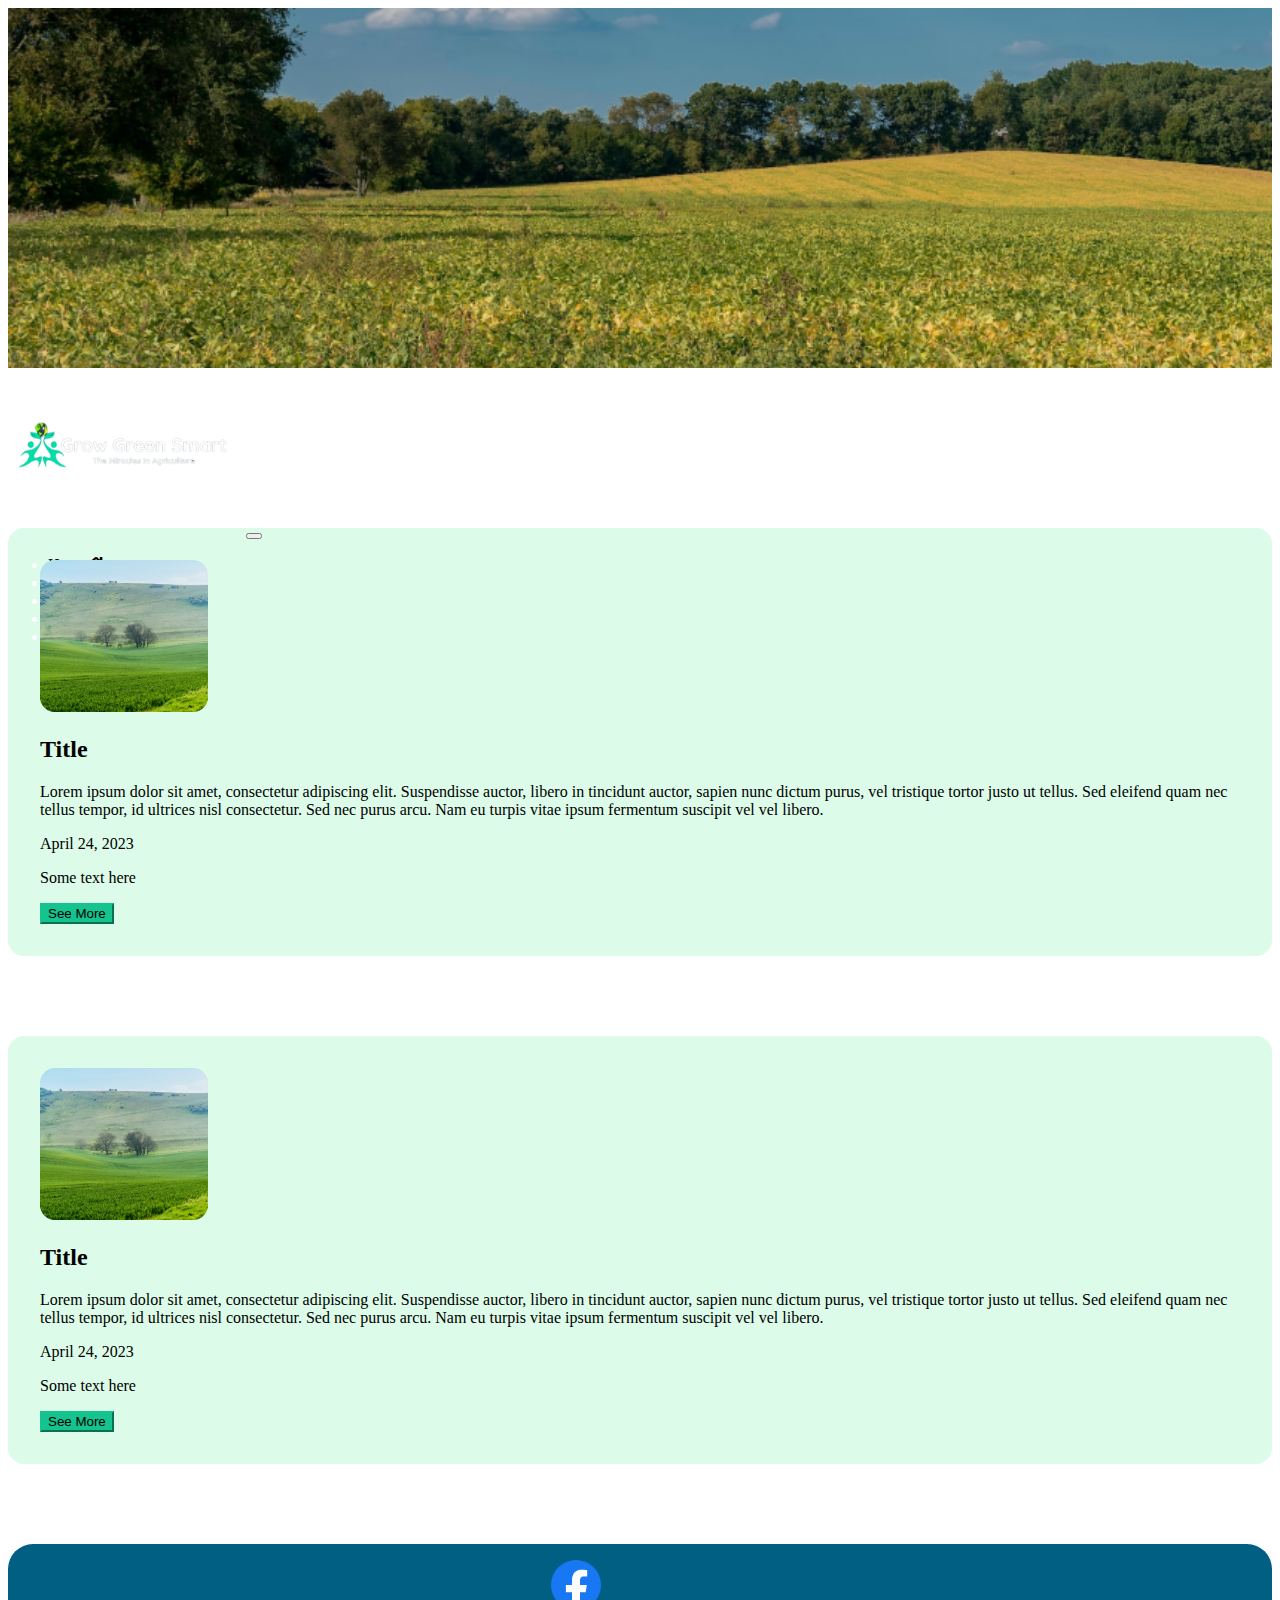
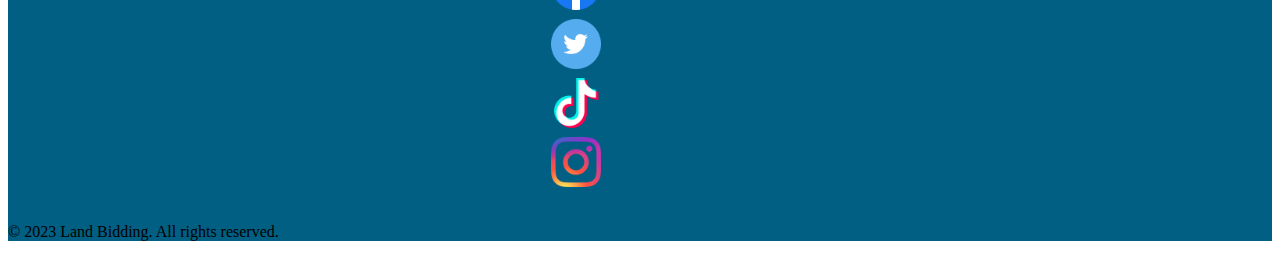
<file: index.html>
<!doctype html>
<html lang="en">
   <head>
      <!-- Required meta tags -->
      <meta charset="utf-8">
      <meta name="viewport" content="width=device-width, initial-scale=1">
      <!-- Bootstrap CSS -->
      <link href="https://cdn.jsdelivr.net/npm/bootstrap@5.0.2/dist/css/bootstrap.min.css" rel="stylesheet" integrity="sha384-EVSTQN3/azprG1Anm3QDgpJLIm9Nao0Yz1ztcQTwFspd3yD65VohhpuuCOmLASjC" crossorigin="anonymous">
      <link rel="stylesheet" href="css/style.css">
      <link rel="stylesheet" href="https://cdnjs.cloudflare.com/ajax/libs/font-awesome/5.15.2/css/all.min.css">
      <title>Land Bidding</title>
   </head>
   <body>
      <!-- Header -->
      <header>
      </header>
      <!-- Navigation -->
      <nav class="navbar navbar-expand-lg navbar-light fixed-top">
         <div class="container-fluid px-4">
            <a class="navbar-brand" href="#"><img src="img/logo.png" alt=""></a>
            <button class="navbar-toggler" type="button" data-bs-toggle="collapse" data-bs-target="#navbarNav" aria-controls="navbarNav" aria-expanded="false" aria-label="Toggle navigation">
            <span class="navbar-toggler-icon"></span>
            </button>
            <div class="collapse navbar-collapse" id="navbarNav">
               <ul class="navbar-nav">
                  <li class="nav-item">
                     <a class="nav-link" href="#">Home<i class="fas fa-home"></i> </a>
                  </li>
                  <li class="nav-item">
                     <a class="nav-link" href="#">Lands<i class="fas fa-map-pin"></i> </a>
                  </li>
                  <li class="nav-item">
                    <a class="nav-link" href="#">About Us<i class="fas fa-user"></i> </a>
                 </li>
                  <li class="nav-item">
                     <a class="nav-link" href="#">Services<i class="fas fa-user"></i> </a>
                  </li>
                  <li class="nav-item">
                     <a class="nav-link" href="#">Contact Us<i class="fas fa-reply"></i> </a>
                  </li>
               </ul>
            </div>
         </div>
      </nav>
      <!-- Post box -->
      <div class="container post-box">
         <div class="row">
            <div class="col-lg-3">
               <img src="./img/post1.png" alt="Image" class="img-fluid  mb-3">
            </div>
            <div class="col-lg-6">
               <h2>Title</h2>
               <p>Lorem ipsum dolor sit amet, consectetur adipiscing elit. Suspendisse auctor, libero in tincidunt auctor, sapien nunc dictum purus, vel tristique tortor justo ut tellus. Sed eleifend quam nec tellus tempor, id ultrices nisl consectetur. Sed nec purus arcu. Nam eu turpis vitae ipsum fermentum suscipit vel vel libero.</p>
            </div>
            <div class="col-lg-3">
               <div class="text-end mb-3">
                  <span class="text-muted">April 24, 2023</span>
                  <p>Some text here</p>
                  <button class="btn btn-primary">See More</button>
               </div>
            </div>
         </div>
      </div>
      <div class="container post-box">
         <div class="row">
            <div class="col-lg-3">
               <img src="./img/post1.png" alt="Image" class="img-fluid  mb-3">
            </div>
            <div class="col-lg-6">
               <h2>Title</h2>
               <p>Lorem ipsum dolor sit amet, consectetur adipiscing elit. Suspendisse auctor, libero in tincidunt auctor, sapien nunc dictum purus, vel tristique tortor justo ut tellus. Sed eleifend quam nec tellus tempor, id ultrices nisl consectetur. Sed nec purus arcu. Nam eu turpis vitae ipsum fermentum suscipit vel vel libero.</p>
            </div>
            <div class="col-lg-3">
               <div class="text-end mb-3">
                  <span class="text-muted">April 24, 2023</span>
                  <p>Some text here</p>
                  <button class="btn btn-primary">See More</button>
               </div>
            </div>
         </div>
      </div>
      <!-- Footer -->
      <footer class="text-white">
         <div class="container">
            <div class="social-icons">
               <div class="row">
                  <div class="col-lg-3">
                     <a href="#">
                     <img src="./img/Facebook.png" height="50" width="50" alt="Facebook">
                     </a>
                  </div>
                  <div class="col-lg-3" style="margin-top: 5px; margin-bottom: 5px;">
                     <a href="#">
                     <img src="./img/Twitter.png" height="50" width="50" alt="Twitter">
                     </a>
                  </div>
                  <div class="col-lg-3" style="margin-top: 5px; margin-bottom: 5px;">
                     <a href="#">
                     <img src="./img/Tik Tok.png" height="50" width="50" alt="TikTok">
                     </a>
                  </div>
                  <div class="col-lg-3">
                     <a href="#">
                     <img src="./img/Instagram.png" height="50" width="50" alt="Instagram">
                     </a>
                  </div>
               </div>
            </div>
            <div class="row mt-3">
               <div class="col-lg-12">
                  <p class="text-center">&copy; 2023 Land Bidding. All rights reserved.</p>
               </div>
            </div>
         </div>
      </footer>
      <!-- Optional JavaScript; choose one of the two! -->
      <!-- Option 1: Bootstrap Bundle with Popper -->
      <script src="https://cdn.jsdelivr.net/npm/bootstrap@5.0.2/dist/js/bootstrap.bundle.min.js" integrity="sha384-MrcW6ZMFYlzcLA8Nl+NtUVF0sA7MsXsP1UyJoMp4YLEuNSfAP+JcXn/tWtIaxVXM" crossorigin="anonymous"></script>
      <!-- Option 2: Separate Popper and Bootstrap JS -->
      <!--
         <script src="https://cdn.jsdelivr.net/npm/@popperjs/core@2.9.2/dist/umd/popper.min.js" integrity="sha384-IQsoLXl5PILFhosVNubq5LC7Qb9DXgDA9i+tQ8Zj3iwWAwPtgFTxbJ8NT4GN1R8p" crossorigin="anonymous"></script>
         <script src="https://cdn.jsdelivr.net/npm/bootstrap@5.0.2/dist/js/bootstrap.min.js" integrity="sha384-cVKIPhGWiC2Al4u+LWgxfKTRIcfu0JTxR+EQDz/bgldoEyl4H0zUF0QKbrJ0EcQF" crossorigin="anonymous"></script>
         -->
   </body>
</html>
</file>
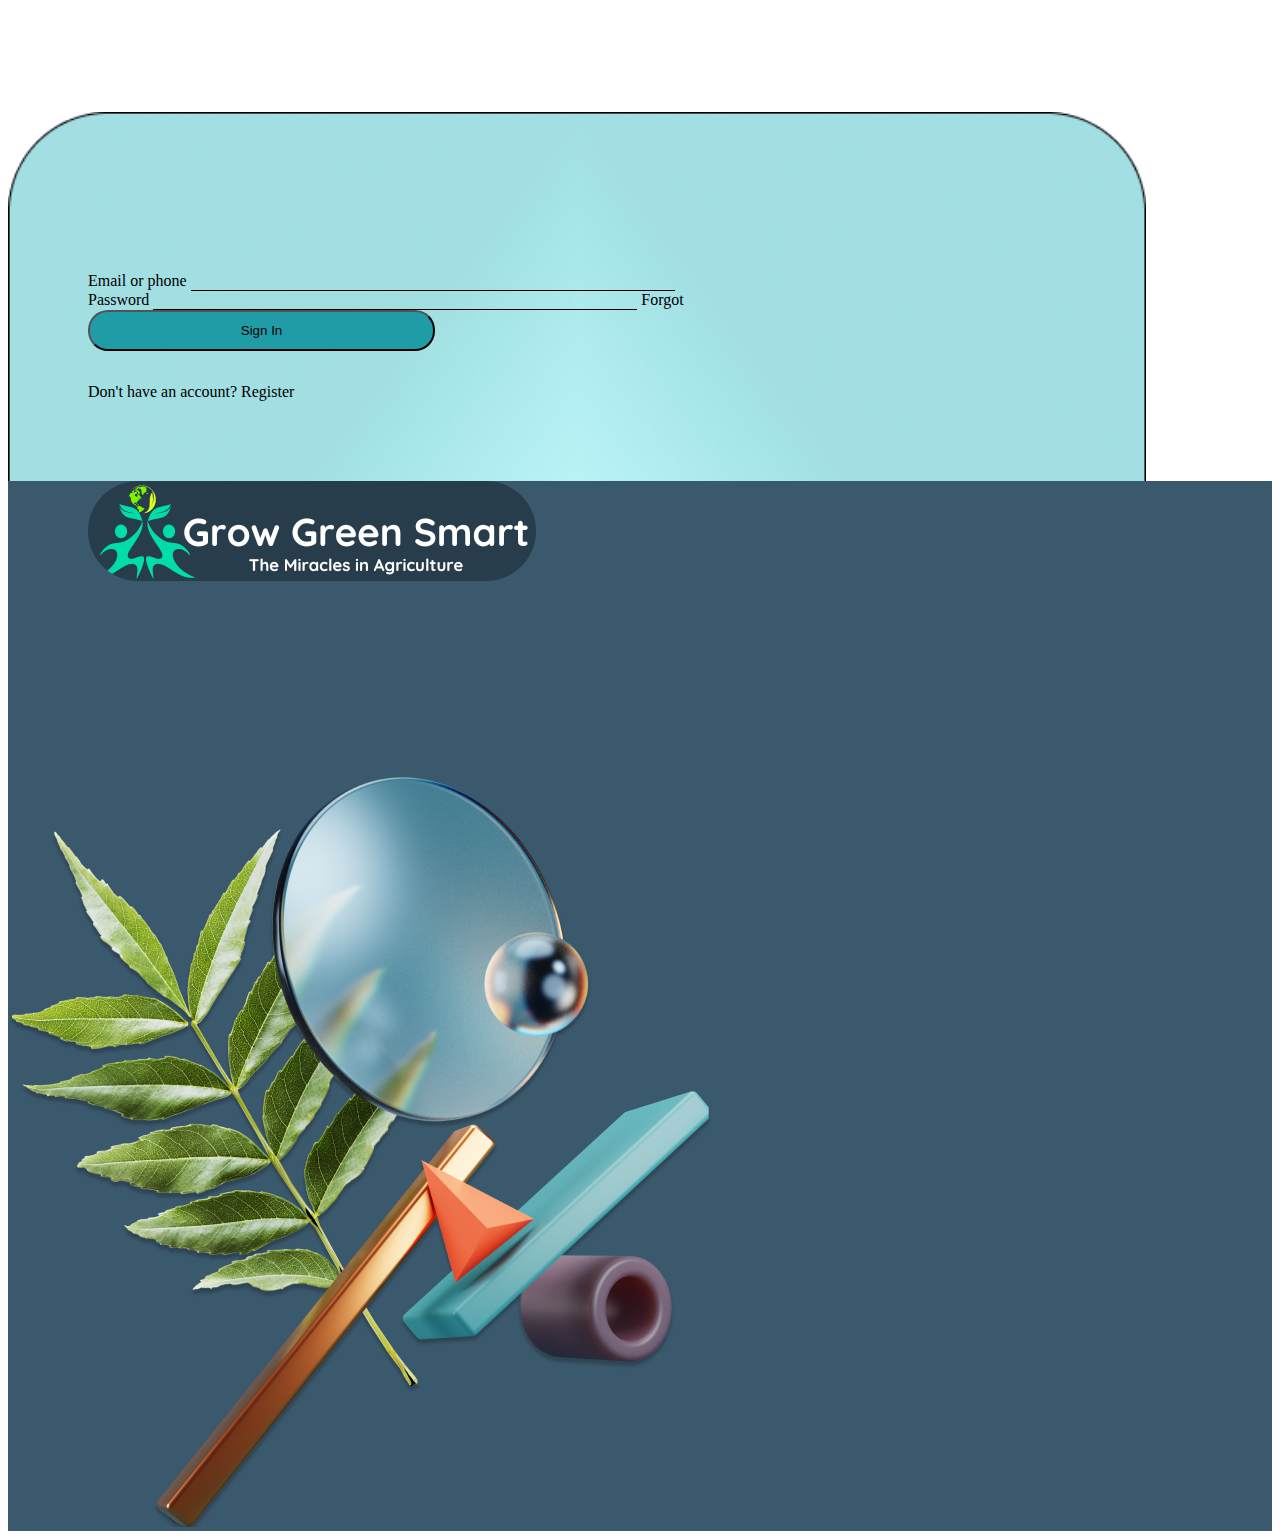
<file: login.html>
<!doctype html>
<html lang="en">

<head>
    <!-- Required meta tags -->
    <meta charset="utf-8">
    <meta name="viewport" content="width=device-width, initial-scale=1">
    <!-- Bootstrap CSS -->
    <link href="https://cdn.jsdelivr.net/npm/bootstrap@5.0.2/dist/css/bootstrap.min.css" rel="stylesheet"
        integrity="sha384-EVSTQN3/azprG1Anm3QDgpJLIm9Nao0Yz1ztcQTwFspd3yD65VohhpuuCOmLASjC" crossorigin="anonymous">
    <link rel="stylesheet" href="css/login.css">
    <link rel="stylesheet" href="https://cdnjs.cloudflare.com/ajax/libs/font-awesome/5.15.2/css/all.min.css">
    <title>Land Bidding</title>
</head>

<body>

    <!-- Form -->
    <div class="container-fluid signup">
        <div class="row">
            <div class="col-md-6 side-one">
                <div class="form">
                    <form>
                        <div class="mb-3">
                            <label for="password" class="form-label">Email or phone</label>
                            <input type="text" class="form-control" id="name" name="name" required>
                        </div>
                        <div class="mb-3">
                            <label for="password" class="form-label">Password</label>
                            <input type="password" class="form-control" id="password" name="password" minlength="8"
                                required>
                            <label for="password" class="form-label">Forgot</label>
                        </div>

                        <button type="submit" class="btn btn-primary">Sign In</button>
                        <div class="register">Don't have an account? Register</div>
                    </form>

                </div>
            </div>
            <div class="col-md-6 side-two">
                <div class="side-img">
                    <img src="./img/sidelog.png" alt="" srcset="">
                </div>
                <div class="image">
                    <img src="./img/branch.png" alt="" srcset="">
                </div>
            </div>
        </div>
    </div>

    <!-- End Form -->

    <!-- Optional JavaScript; choose one of the two! -->
    <!-- Option 1: Bootstrap Bundle with Popper -->
    <script src="https://cdn.jsdelivr.net/npm/bootstrap@5.0.2/dist/js/bootstrap.bundle.min.js"
        integrity="sha384-MrcW6ZMFYlzcLA8Nl+NtUVF0sA7MsXsP1UyJoMp4YLEuNSfAP+JcXn/tWtIaxVXM"
        crossorigin="anonymous"></script>
    <!-- Option 2: Separate Popper and Bootstrap JS -->
    <!--
         <script src="https://cdn.jsdelivr.net/npm/@popperjs/core@2.9.2/dist/umd/popper.min.js" integrity="sha384-IQsoLXl5PILFhosVNubq5LC7Qb9DXgDA9i+tQ8Zj3iwWAwPtgFTxbJ8NT4GN1R8p" crossorigin="anonymous"></script>
         <script src="https://cdn.jsdelivr.net/npm/bootstrap@5.0.2/dist/js/bootstrap.min.js" integrity="sha384-cVKIPhGWiC2Al4u+LWgxfKTRIcfu0JTxR+EQDz/bgldoEyl4H0zUF0QKbrJ0EcQF" crossorigin="anonymous"></script>
         -->
</body>

</html>
</file>
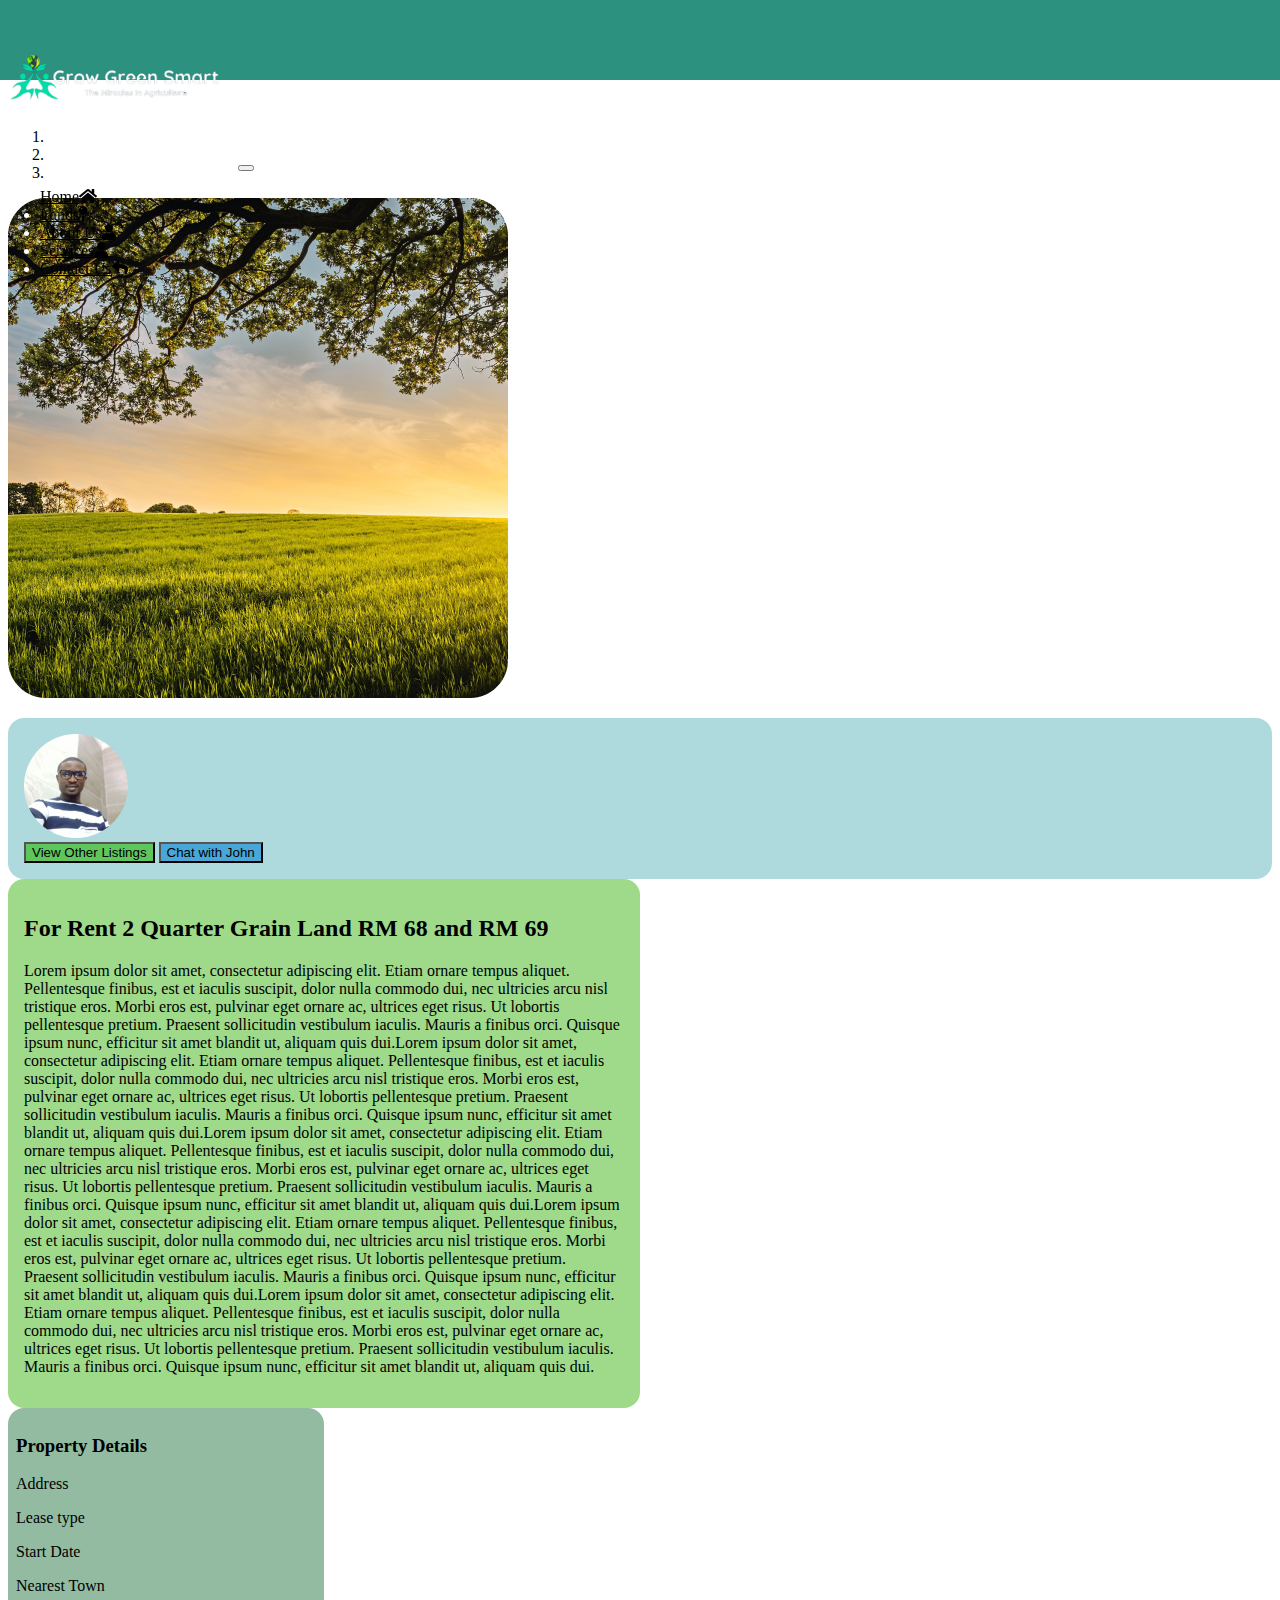
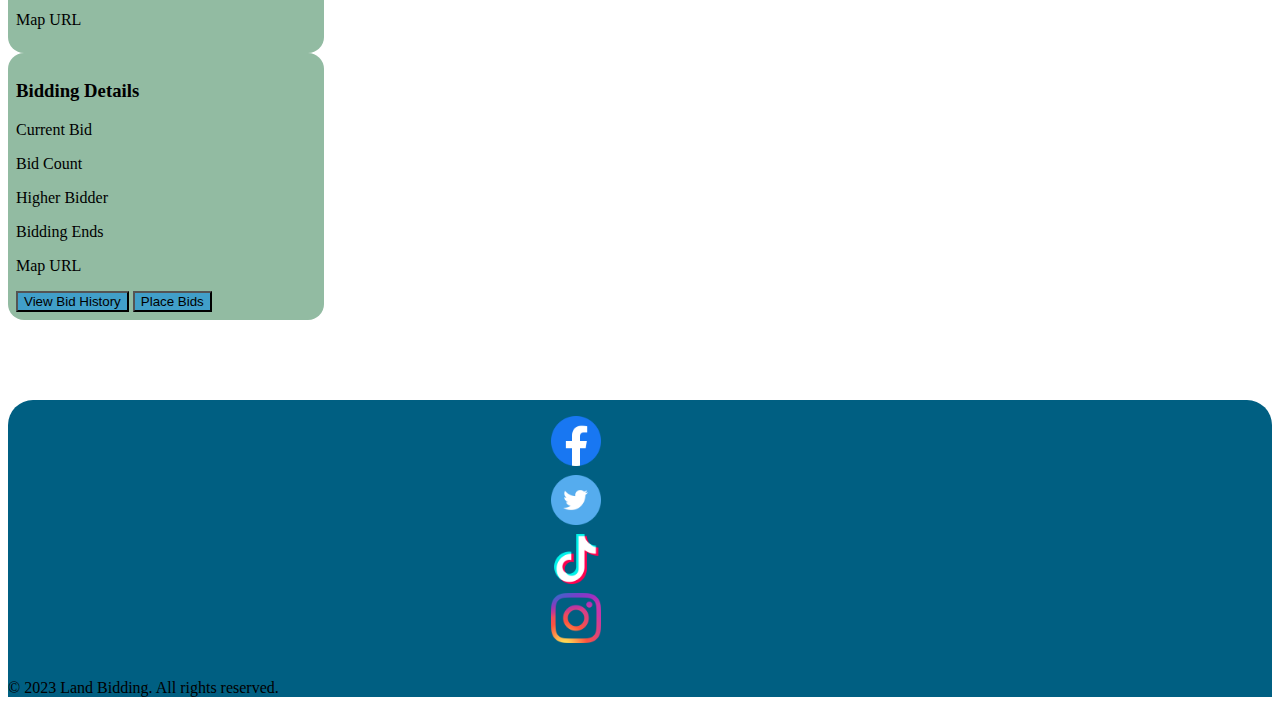
<file: post.html>
<!doctype html>
<html lang="en">

<head>
   <!-- Required meta tags -->
   <meta charset="utf-8">
   <meta name="viewport" content="width=device-width, initial-scale=1">
   <!-- Bootstrap CSS -->
   <link href="https://cdn.jsdelivr.net/npm/bootstrap@5.0.2/dist/css/bootstrap.min.css" rel="stylesheet"
      integrity="sha384-EVSTQN3/azprG1Anm3QDgpJLIm9Nao0Yz1ztcQTwFspd3yD65VohhpuuCOmLASjC" crossorigin="anonymous">
   <link rel="stylesheet" href="css/style.css">
   <link rel="stylesheet" href="https://cdnjs.cloudflare.com/ajax/libs/font-awesome/5.15.2/css/all.min.css">
   <title>Land Bidding</title>
</head>

<body>
   <!-- Navigation -->
   <nav class="navbar navbar-expand-lg navbar-light fixed-top post-nav">
      <div class="container-fluid px-4">
         <a class="navbar-brand" href="#"><img src="img/logo.png" alt=""></a>
         <button class="navbar-toggler" type="button" data-bs-toggle="collapse" data-bs-target="#navbarNav"
            aria-controls="navbarNav" aria-expanded="false" aria-label="Toggle navigation">
            <span class="navbar-toggler-icon"></span>
         </button>
         <div class="collapse navbar-collapse" id="navbarNav">
            <ul class="navbar-nav">
               <li class="nav-item">
                  <a class="nav-link" href="#">Home<i class="fas fa-home"></i> </a>
               </li>
               <li class="nav-item">
                  <a class="nav-link" href="#">Lands<i class="fas fa-map-pin"></i> </a>
               </li>
               <li class="nav-item">
                  <a class="nav-link" href="#">About Us<i class="fas fa-user"></i> </a>
               </li>
               <li class="nav-item">
                  <a class="nav-link" href="#">Services<i class="fas fa-user"></i> </a>
               </li>
               <li class="nav-item">
                  <a class="nav-link" href="#">Contact Us<i class="fas fa-reply"></i> </a>
               </li>
            </ul>
         </div>
      </div>
   </nav>
   <div class="container post-content">
      <div class="row">
         <div class="col">
            <!-- Bootstrap Carousel -->
            <div id="myCarousel" class="carousel slide" data-ride="carousel">
               <!-- Indicators -->
               <ol class="carousel-indicators">
                  <li data-target="#myCarousel" data-slide-to="0" class="active"></li>
                  <li data-target="#myCarousel" data-slide-to="1"></li>
                  <li data-target="#myCarousel" data-slide-to="2"></li>
               </ol>
               <!-- Slides -->
               <div class="carousel-inner">
                  <div class="carousel-item active">
                     <img src="./img/postimg.png" class="d-block w-100" alt="Slide 1">
                  </div>

               </div>
               <!-- Controls -->
               <a class="carousel-control-prev" href="#myCarousel" role="button" data-slide="prev">
                  <span class="carousel-control-prev-icon" aria-hidden="true"></span>
                  <span class="sr-only">Previous</span>
               </a>
               <a class="carousel-control-next" href="#myCarousel" role="button" data-slide="next">
                  <span class="carousel-control-next-icon" aria-hidden="true"></span>
                  <span class="sr-only">Next</span>
               </a>
               <div class="profile">
                  <!-- Profile Image -->
                  <div class="mt-4">
                     <img src="./img/profile.png" alt="Profile Image" class="rounded-circle">
                  </div>
                  <!-- Buttons -->
                  <div class="mt-4">
                     <button class="btn btn-primary">View Other Listings</button>
                     <button class="btn btn-secondary">Chat with John</button>
                  </div>
               </div>
            </div>
         </div>
         <div class="details">
            <h2>For Rent 2 Quarter Grain Land RM 68 and RM 69</h2>
            <p>Lorem ipsum dolor sit amet, consectetur adipiscing elit. Etiam ornare tempus aliquet. Pellentesque
               finibus, est et iaculis suscipit, dolor nulla commodo dui, nec ultricies arcu nisl tristique eros. Morbi
               eros est, pulvinar eget ornare ac, ultrices eget risus. Ut lobortis pellentesque pretium. Praesent
               sollicitudin vestibulum iaculis. Mauris a finibus orci. Quisque ipsum nunc, efficitur sit amet blandit
               ut, aliquam quis dui.Lorem ipsum dolor sit amet, consectetur adipiscing elit. Etiam ornare tempus
               aliquet. Pellentesque finibus, est et iaculis suscipit, dolor nulla commodo dui, nec ultricies arcu nisl
               tristique eros. Morbi eros est, pulvinar eget ornare ac, ultrices eget risus. Ut lobortis pellentesque
               pretium. Praesent sollicitudin vestibulum iaculis. Mauris a finibus orci. Quisque ipsum nunc, efficitur
               sit amet blandit ut, aliquam quis dui.Lorem ipsum dolor sit amet, consectetur adipiscing elit. Etiam
               ornare tempus aliquet. Pellentesque finibus, est et iaculis suscipit, dolor nulla commodo dui, nec
               ultricies arcu nisl tristique eros. Morbi eros est, pulvinar eget ornare ac, ultrices eget risus. Ut
               lobortis pellentesque pretium. Praesent sollicitudin vestibulum iaculis. Mauris a finibus orci. Quisque
               ipsum nunc, efficitur sit amet blandit ut, aliquam quis dui.Lorem ipsum dolor sit amet, consectetur
               adipiscing elit. Etiam ornare tempus aliquet. Pellentesque finibus, est et iaculis suscipit, dolor nulla
               commodo dui, nec ultricies arcu nisl tristique eros. Morbi eros est, pulvinar eget ornare ac, ultrices
               eget risus. Ut lobortis pellentesque pretium. Praesent sollicitudin vestibulum iaculis. Mauris a finibus
               orci. Quisque ipsum nunc, efficitur sit amet blandit ut, aliquam quis dui.Lorem ipsum dolor sit amet,
               consectetur adipiscing elit. Etiam ornare tempus aliquet. Pellentesque finibus, est et iaculis suscipit,
               dolor nulla commodo dui, nec ultricies arcu nisl tristique eros. Morbi eros est, pulvinar eget ornare ac,
               ultrices eget risus. Ut lobortis pellentesque pretium. Praesent sollicitudin vestibulum iaculis. Mauris a
               finibus orci. Quisque ipsum nunc, efficitur sit amet blandit ut, aliquam quis dui.</p>
         </div>
         <div class="col">
            <div class="row">
               <div class="col-6">
                  <div class="box1">
                     <h3>Property Details</h3>
                     <p>Address</p>
                     <p>Lease type</p>
                     <p>Start Date</p>
                     <p>Nearest Town</p>
                     <p>Map URL</p>
                  </div>
               </div>
            </div>
            <div class="row mt-3">
               <div class="col-6">
                  <div class="box2">
                     <h3>Bidding Details</h3>
                     <div class="mt-4">
                        <p>Current Bid</p>
                        <p>Bid Count</p>
                        <p>Higher Bidder</p>
                        <p>Bidding Ends</p>
                        <p>Map URL</p>
                        <button class="btn btn-primary mr-2">View Bid History</button>
                        <button class="btn btn-secondary">Place Bids</button>
                     </div>
                  </div>
               </div>
            </div>
         </div>

      </div>
   </div>
   <!-- Footer -->
   <footer class="text-white">
      <div class="container">
         <div class="social-icons">
            <div class="row">
               <div class="col-lg-3">
                  <a href="#">
                     <img src="./img/Facebook.png" height="50" width="50" alt="Facebook">
                  </a>
               </div>
               <div class="col-lg-3" style="margin-top: 5px; margin-bottom: 5px;">
                  <a href="#">
                     <img src="./img/Twitter.png" height="50" width="50" alt="Twitter">
                  </a>
               </div>
               <div class="col-lg-3" style="margin-top: 5px; margin-bottom: 5px;">
                  <a href="#">
                     <img src="./img/Tik Tok.png" height="50" width="50" alt="TikTok">
                  </a>
               </div>
               <div class="col-lg-3">
                  <a href="#">
                     <img src="./img/Instagram.png" height="50" width="50" alt="Instagram">
                  </a>
               </div>
            </div>
         </div>
         <div class="row mt-3">
            <div class="col-lg-12">
               <p class="text-center">&copy; 2023 Land Bidding. All rights reserved.</p>
            </div>
         </div>
      </div>
   </footer>
   <!-- Optional JavaScript; choose one of the two! -->
   <!-- Option 1: Bootstrap Bundle with Popper -->
   <script src="https://cdn.jsdelivr.net/npm/bootstrap@5.0.2/dist/js/bootstrap.bundle.min.js"
      integrity="sha384-MrcW6ZMFYlzcLA8Nl+NtUVF0sA7MsXsP1UyJoMp4YLEuNSfAP+JcXn/tWtIaxVXM"
      crossorigin="anonymous"></script>
   <!-- Option 2: Separate Popper and Bootstrap JS -->
   <!--
         <script src="https://cdn.jsdelivr.net/npm/@popperjs/core@2.9.2/dist/umd/popper.min.js" integrity="sha384-IQsoLXl5PILFhosVNubq5LC7Qb9DXgDA9i+tQ8Zj3iwWAwPtgFTxbJ8NT4GN1R8p" crossorigin="anonymous"></script>
         <script src="https://cdn.jsdelivr.net/npm/bootstrap@5.0.2/dist/js/bootstrap.min.js" integrity="sha384-cVKIPhGWiC2Al4u+LWgxfKTRIcfu0JTxR+EQDz/bgldoEyl4H0zUF0QKbrJ0EcQF" crossorigin="anonymous"></script>
         -->
</body>

</html>
</file>
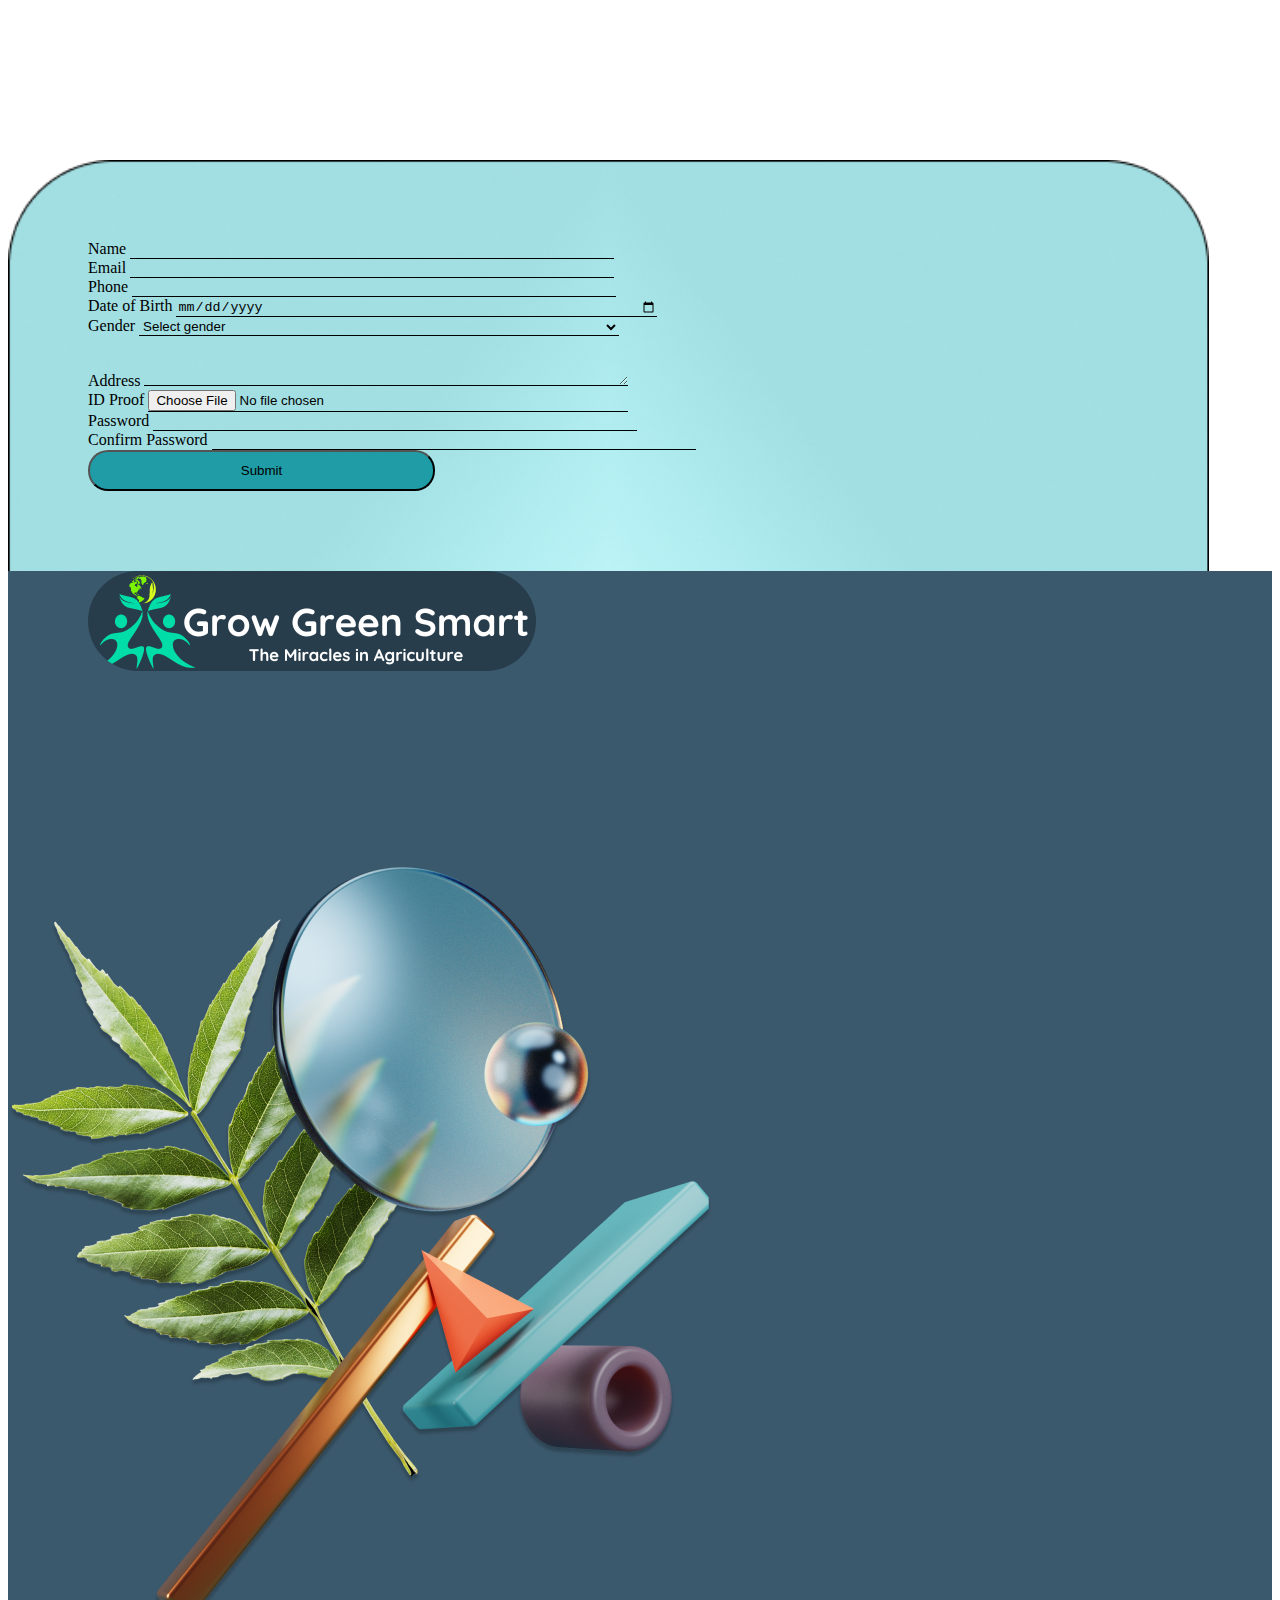
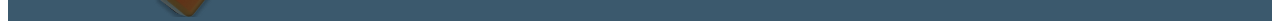
<file: register.html>
<!doctype html>
<html lang="en">

<head>
    <!-- Required meta tags -->
    <meta charset="utf-8">
    <meta name="viewport" content="width=device-width, initial-scale=1">
    <!-- Bootstrap CSS -->
    <link href="https://cdn.jsdelivr.net/npm/bootstrap@5.0.2/dist/css/bootstrap.min.css" rel="stylesheet"
        integrity="sha384-EVSTQN3/azprG1Anm3QDgpJLIm9Nao0Yz1ztcQTwFspd3yD65VohhpuuCOmLASjC" crossorigin="anonymous">
    <link rel="stylesheet" href="css/signup.css">
    <link rel="stylesheet" href="https://cdnjs.cloudflare.com/ajax/libs/font-awesome/5.15.2/css/all.min.css">
    <title>Land Bidding</title>
</head>

<body>

    <!-- Form -->
    <div class="container-fluid signup">
        <div class="row">
            <div class="col-md-6 side-one">
                <div class="form">
                    <form>
                        <div class="mb-3">
                            <label for="name" class="form-label">Name</label>
                            <input type="text" class="form-control" id="name" name="name" required>
                        </div>
                        <div class="mb-3">
                            <label for="email" class="form-label">Email</label>
                            <input type="email" class="form-control" id="email" name="email" required>
                        </div>
                        <div class="mb-3">
                            <label for="phone" class="form-label">Phone</label>
                            <input type="tel" class="form-control" id="phone" name="phone" required>
                        </div>
                        <div class="mb-3">
                            <label for="dob" class="form-label">Date of Birth</label>
                            <input type="date" class="form-control" id="dob" name="dob" required>
                        </div>
                        <div class="mb-3">
                            <label for="gender" class="form-label">Gender</label>
                            <select class="form-select" id="gender" name="gender" required>
                                <option value="">Select gender</option>
                                <option value="male">Male</option>
                                <option value="female">Female</option>
                                <option value="other">Other</option>
                            </select>
                        </div>
                        <div class="mb-3">
                            <label for="address" class="form-label">Address</label>
                            <textarea class="form-control" id="address" name="address" rows="3" required></textarea>
                        </div>
                        <div class="mb-3">
                            <label for="id-proof" class="form-label">ID Proof</label>
                            <input type="file" class="form-control" id="id-proof" name="id-proof" accept="image/*"
                                required>
                        </div>
                        <div class="mb-3">
                            <label for="password" class="form-label">Password</label>
                            <input type="password" class="form-control" id="password" name="password" minlength="8"
                                required>
                        </div>
                        <div class="mb-3">
                            <label for="confirm-password" class="form-label">Confirm Password</label>
                            <input type="password" class="form-control" id="confirm-password" name="confirm-password"
                                minlength="8" required>
                        </div>
                        <button type="submit" class="btn btn-primary">Submit</button>
                    </form>

                </div>
            </div>
            <div class="col-md-6 side-two">
                <div class="side-img">
                    <img src="./img/sidelog.png" alt="" srcset="">
                </div>
                <div class="image">
                    <img src="./img/branch.png" alt="" srcset="">
                </div>
            </div>
        </div>
    </div>

    <!-- End Form -->

    <!-- Optional JavaScript; choose one of the two! -->
    <!-- Option 1: Bootstrap Bundle with Popper -->
    <script src="https://cdn.jsdelivr.net/npm/bootstrap@5.0.2/dist/js/bootstrap.bundle.min.js"
        integrity="sha384-MrcW6ZMFYlzcLA8Nl+NtUVF0sA7MsXsP1UyJoMp4YLEuNSfAP+JcXn/tWtIaxVXM"
        crossorigin="anonymous"></script>
    <!-- Option 2: Separate Popper and Bootstrap JS -->
    <!--
         <script src="https://cdn.jsdelivr.net/npm/@popperjs/core@2.9.2/dist/umd/popper.min.js" integrity="sha384-IQsoLXl5PILFhosVNubq5LC7Qb9DXgDA9i+tQ8Zj3iwWAwPtgFTxbJ8NT4GN1R8p" crossorigin="anonymous"></script>
         <script src="https://cdn.jsdelivr.net/npm/bootstrap@5.0.2/dist/js/bootstrap.min.js" integrity="sha384-cVKIPhGWiC2Al4u+LWgxfKTRIcfu0JTxR+EQDz/bgldoEyl4H0zUF0QKbrJ0EcQF" crossorigin="anonymous"></script>
         -->
</body>

</html>
</file>
<file: css/style.css>
/* Navigation */
.navbar {
    background-color: rgba(255, 255, 255, 0.5) !important;
    border-color: red !important;
    color: white !important;
    height: 80px;
}
nav .navbar-brand img{
    margin-top: 3rem;
    width: auto;
    height: 120px;
}
nav ul li a{
    color: black !important;
}
.nav-link {
    margin-right: 40px;
}
.nav-link .fas {
    color: black;
}
.post-nav{
    position: fixed;
    top: 0;
    left: 0;
    width: 100%;
    z-index: 100;
    background-color: #158571E5 !important;
}

/* Header */
header{
    background-image: url("../img/hero.png");
    min-height: 40vh;
    background-size: cover;
}
/* Post box */
.post-box {
    background-color: #B9F8D380;
    padding: 2rem;
    border-radius: 1rem;
    margin-top: 5rem;
}
.post-box .btn-primary {
    background-color: #14C38E;
    border-color: #14C38E;
}

/* Post content */
.post-content{
    margin-top: 8rem;
}

/* carousel */
.carousel .btn-primary ,.btn-secondary{
    background-color: #5FC65D;
}

.carousel .profile{
    margin-top: 1rem;
    border-radius: 1rem;
    padding: 1rem;
    background: rgba(93, 181, 187, 0.5);

}

.carousel .carousel-inner img{
  
}

.box1 ,.box2{
    border-radius: 1rem;
    padding: 0.5rem;
    width: 300px;
    background: rgba(37, 119, 70, 0.5);
}

.box2 .btn-primary , .btn-secondary{
    background: rgba(38, 150, 214, 0.75);
}

/* details */
.details{
    border-radius: 1rem;
    padding: 1rem;
    width: 600px;
    height: auto;
    background-color: #9FDA8B;
}

.details p{
    
}

/* Signup */
.signup{
    padding: 2rem;
    background-image: url("../img/signup.png");
    background-size: 50%;
    background-repeat: no-repeat;
    margin-top: 8rem;
}

.signup .image{
    background-color: #3B596D;
}
.side-one {
    background-color: red;
  }
  
  .side-two {
    background-color: green;
  }
  

.form-control {
    background: transparent;
    border: none;
    width: 30rem;
    border-bottom: 1px solid #000000;
    outline:none;
    box-shadow:none;
    border-radius: 0;
  }
  


/* Footer */
footer {
    margin-top: 5rem;
    background-color: #005F82;
    border-top-left-radius: 25px;
    border-top-right-radius: 25px;
    bottom: 0;
    width: 100%;
}
.social-icons{
    padding: 1rem;
    display: flex;
    justify-content: center;
}
.social-icons a img {
    margin-right: 8rem;
}
</file>
<file: css/login.css>
/* Signup */
.signup {}

.signup .image {
    background-color: #3B596D;
}

.side-one {
    margin-left: 0rem;
    padding-left: 5rem;
    padding-right: 5rem;
    padding-top: 5rem;
    padding-bottom: 5rem;
    background-image: url("../img/signup.png");
    background-size: 90%;
    background-repeat: no-repeat;
    margin-top: 7rem;
    border-top-right-radius: 3rem;
    border-bottom-right-radius: 3rem;
}

.side-two {
    background-color: #3B596D;
}

.side-two .image img {

    margin-top: 12rem;
}

.side-two .side-img img {

    margin-left: 5rem;
}

form{
    margin-top: 5rem;
}

.side-one .register{
    margin-top: 2rem;
}

.form-control,
.form-select {
    background: transparent;
    border: none;
    width: 30rem;
    border-bottom: 1px solid #000000;
    outline: none;
    box-shadow: none;
    border-radius: 0;
}

.signup .btn {
    background: rgba(17, 149, 159, 0.9);
    border-radius: 20px;
    width: 347px;
    height: 41px;
    left: 137px;
    top: 743px;

}
</file>
<file: css/signup.css>
/* Signup */
.signup {}

.signup .image {
  background-color: #3B596D;
}

.side-one {
  margin-left: 0rem;
  padding-left: 5rem;
  padding-right: 5rem;
  padding-top: 5rem;
  padding-bottom: 5rem;
  background-image: url("../img/signup.png");
  background-size: 95%;
  background-repeat: no-repeat;
  margin-top: 10rem;
  border-top-right-radius: 3rem;
  border-bottom-right-radius: 3rem;
}

.side-two {
  background-color: #3B596D;
}

.side-two .image img {

  margin-top: 12rem;
}

.side-two .side-img img {

  margin-left: 5rem;
}

.form-control,
.form-select {
  background: transparent;
  border: none;
  width: 30rem;
  border-bottom: 1px solid #000000;
  outline: none;
  box-shadow: none;
  border-radius: 0;
}

.signup .btn {
  background: rgba(17, 149, 159, 0.9);
  border-radius: 20px;
  width: 347px;
  height: 41px;
  left: 137px;
  top: 743px;

}

/* Error */
.error {
  position: absolute;
  color: red;
  margin-top: -2rem;
}
</file>
